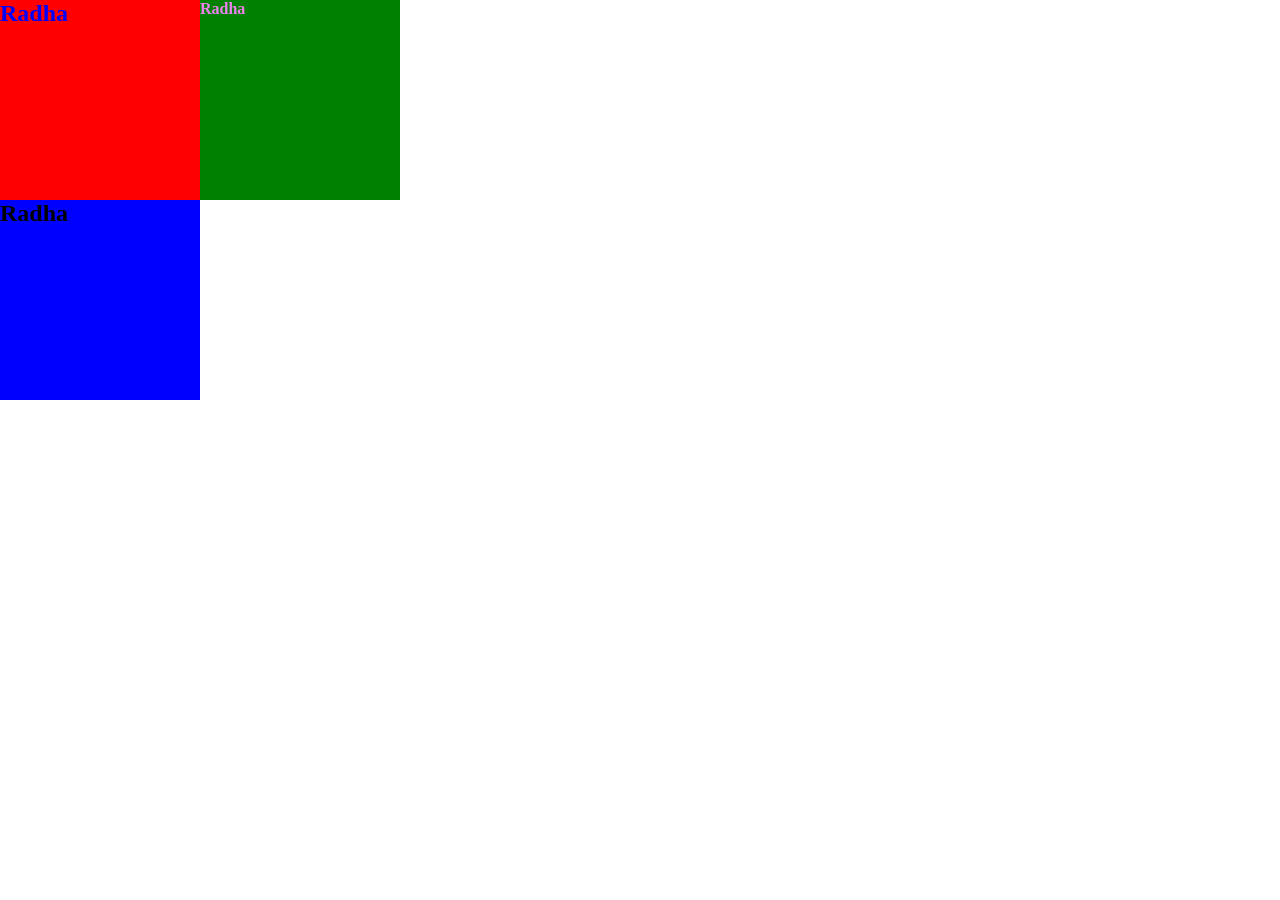
<file: shape/index.html>
<!doctype html>
<html lang="en">
  <head>
    <meta charset="UTF-8" />
    <meta name="viewport" content="width=device-width, initial-scale=1.0" />
    <title>3 Squares</title>
    <link rel="stylesheet" href="style.css" />
  </head>
  <body>
    <main>
         <div id="box1"><h2 style="color: blue;">Radha</h2></div>
         <div id="box2"><h2 style="color: black;">Radha</h2></div>
    </main>
         <div id="box3"><h4 style="color: violet;">Radha</h4></div>
  </body>
</html>
</file>
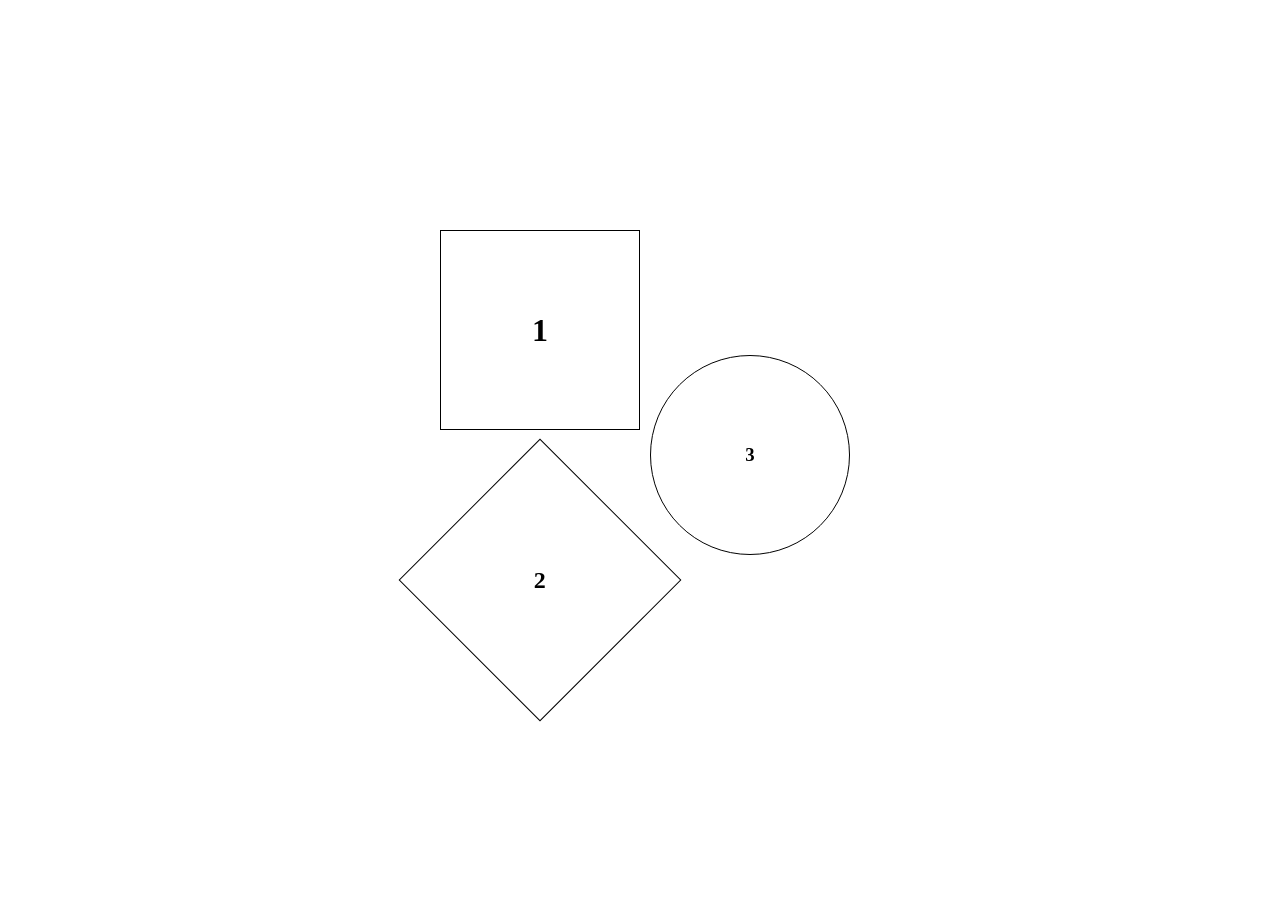
<file: squaresHover/index3.html>
<!doctype html>
<html lang="en">
  <head>
    <meta charset="UTF-8" />
    <meta name="viewport" content="width=device-width, initial-scale=1.0" />
    <title>Shapes Game</title>
    <link rel="stylesheet" href="style3.css" />
  </head>
  <body>
    <div id="main">
      <div id="box">
        <div id="square" class="shape"><h1>1</h1></div>
        <div id="diamond" class="shape"><h2>2</h2></div>
      </div>
      <div id="circle" class="shape"><h3>3</h3></div>
    </div>
  </body>
</html>
</file>
<file: shape/style.css>
*{
    margin:0%;
    padding:0%;
}
/* boilerplate */
html,body{
    width:100%;
    height:100%;
}

#box1{
    height: 200px;
    width: 200px;
    background-color: red;
}

#box2{
    height: 200px;
    width: 200px;
    background-color: blue;
}

#box3{
    height: 200px;
    width: 200px;
    background-color: green;
}

body{
    display:flex;
}
</file>
<file: squaresHover/style3.css>
*{
    margin: 0;
    padding: 0;
    box-sizing: border-box;
}

html,body{
    width: 100%;
    height: 100%;
}

#main{
    height:100%;
    width:100%;
    display:flex;
    align-items: center;
    justify-content: center;
    font-family:'Gill Sans';
  

}

#square:hover{
    background-color: rgb(248, 12, 12);

}

#diamond:hover{
    background-color: rgb(10, 10, 233);
}

#circle:hover{
    background-color: rgb(33, 219, 12);
}

.shape{
    margin-left: 10px; margin-top: 10px;
    height: 200px;;
    width: 200px;
    border: 1px solid black;
    display:flex;
    align-items: center;
    justify-content: center;


}

#circle{
    border-radius: 50%;
}

#diamond{
    rotate:45deg;
    margin-top: 50px;

}
#diamond h2{
     rotate:-45deg;
}
</file>
